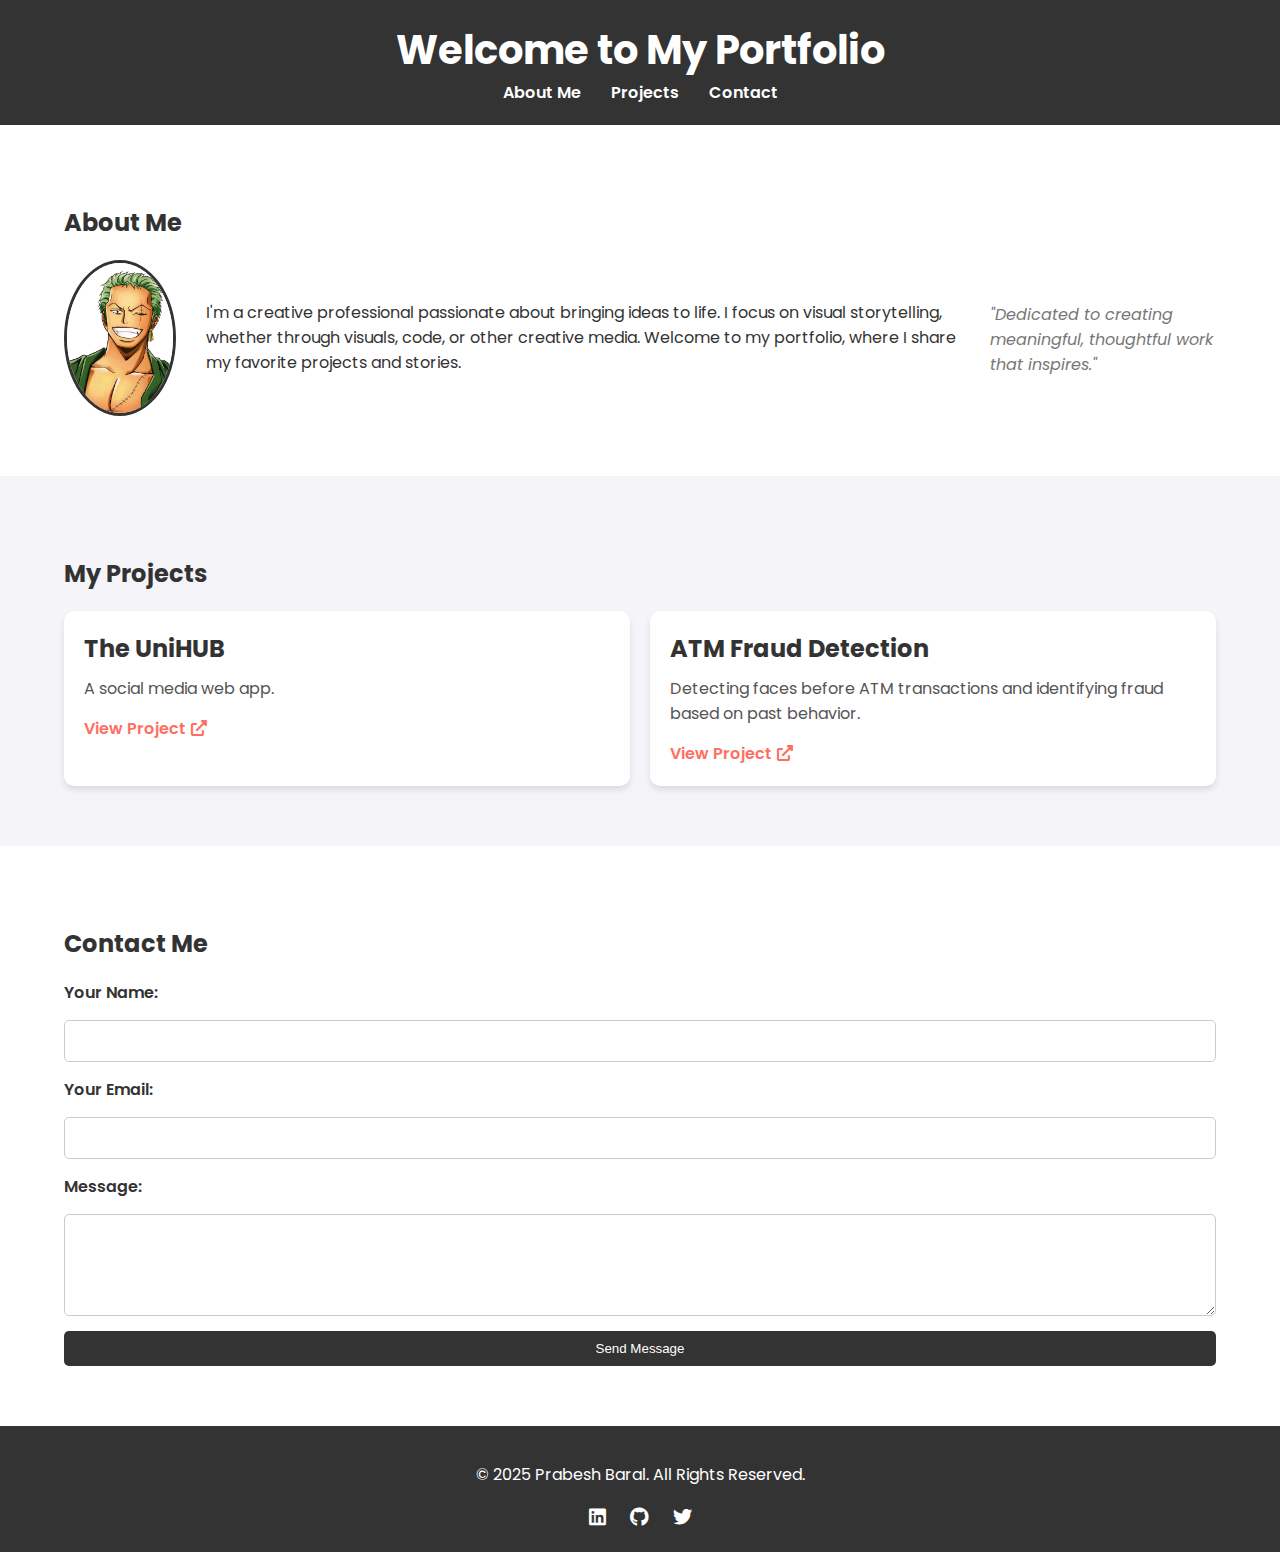
<file: index.html>
<!DOCTYPE html>
<html lang="en">
<head>
    <meta charset="UTF-8">
    <meta name="viewport" content="width=device-width, initial-scale=1.0">
    <meta name="description" content="Personal portfolio of Prabesh Baral">
    <title>Prabesh Baral - Portfolio</title>
    <link rel="stylesheet" href="styles.css">
    <link rel="stylesheet" href="https://cdnjs.cloudflare.com/ajax/libs/font-awesome/6.0.0/css/all.min.css">
    <link href="https://fonts.googleapis.com/css2?family=Poppins:wght@300;400;600&display=swap" rel="stylesheet">
</head>
<body>
    <header>
        <div class="container">
            <h1>Welcome to My Portfolio</h1>
            <nav>
                <ul>
                    <li><a href="#about">About Me</a></li>
                    <li><a href="#projects">Projects</a></li>
                    <li><a href="#contact">Contact</a></li>
                </ul>
            </nav>
        </div>
    </header>

    <section id="about">
        <div class="container">
            <h2>About Me</h2>
            <div class="profile">
                <img src="images/profile.jpg" alt="My Photo" class="profile-img">
                <p>I'm a creative professional passionate about bringing ideas to life. I focus on visual storytelling, whether through visuals, code, or other creative media. Welcome to my portfolio, where I share my favorite projects and stories.</p>
                <p class="dedication-line">"Dedicated to creating meaningful, thoughtful work that inspires."</p>
            </div>
        </div>
    </section>

    <section id="projects">
        <div class="container">
            <h2>My Projects</h2>
            <div class="project-list">
                <div class="project">
                    <h3>The UniHUB</h3>
                    <p>A social media web app.</p>
                    <a href="#" target="_blank" class="project-link">View Project <i class="fas fa-external-link-alt"></i></a>
                </div>
                <div class="project">
                    <h3>ATM Fraud Detection</h3>
                    <p>Detecting faces before ATM transactions and identifying fraud based on past behavior.</p>
                    <a href="#" target="_blank" class="project-link">View Project <i class="fas fa-external-link-alt"></i></a>
                </div>
                <!-- Add more projects as needed -->
            </div>
        </div>
    </section>

    <section id="contact">
        <div class="container">
            <h2>Contact Me</h2>
            <form action="mailto:prabeshbaral366@gmail.com" method="post" enctype="text/plain">
                <label for="name">Your Name:</label>
                <input type="text" id="name" name="name" required>
                
                <label for="email">Your Email:</label>
                <input type="email" id="email" name="email" required>
                
                <label for="message">Message:</label>
                <textarea id="message" name="message" rows="4" required></textarea>
                
                <button type="submit">Send Message</button>
            </form>
        </div>
    </section>

    <footer>
        <div class="container">
            <p>&copy; 2025 Prabesh Baral. All Rights Reserved.</p>
            <div class="social-links">
                <a href="#" target="_blank"><i class="fab fa-linkedin"></i></a>
                <a href="#" target="_blank"><i class="fab fa-github"></i></a>
                <a href="#" target="_blank"><i class="fab fa-twitter"></i></a>
            </div>
        </div>
    </footer>

    <script src="scripts.js"></script>
</body>
</html>
</file>
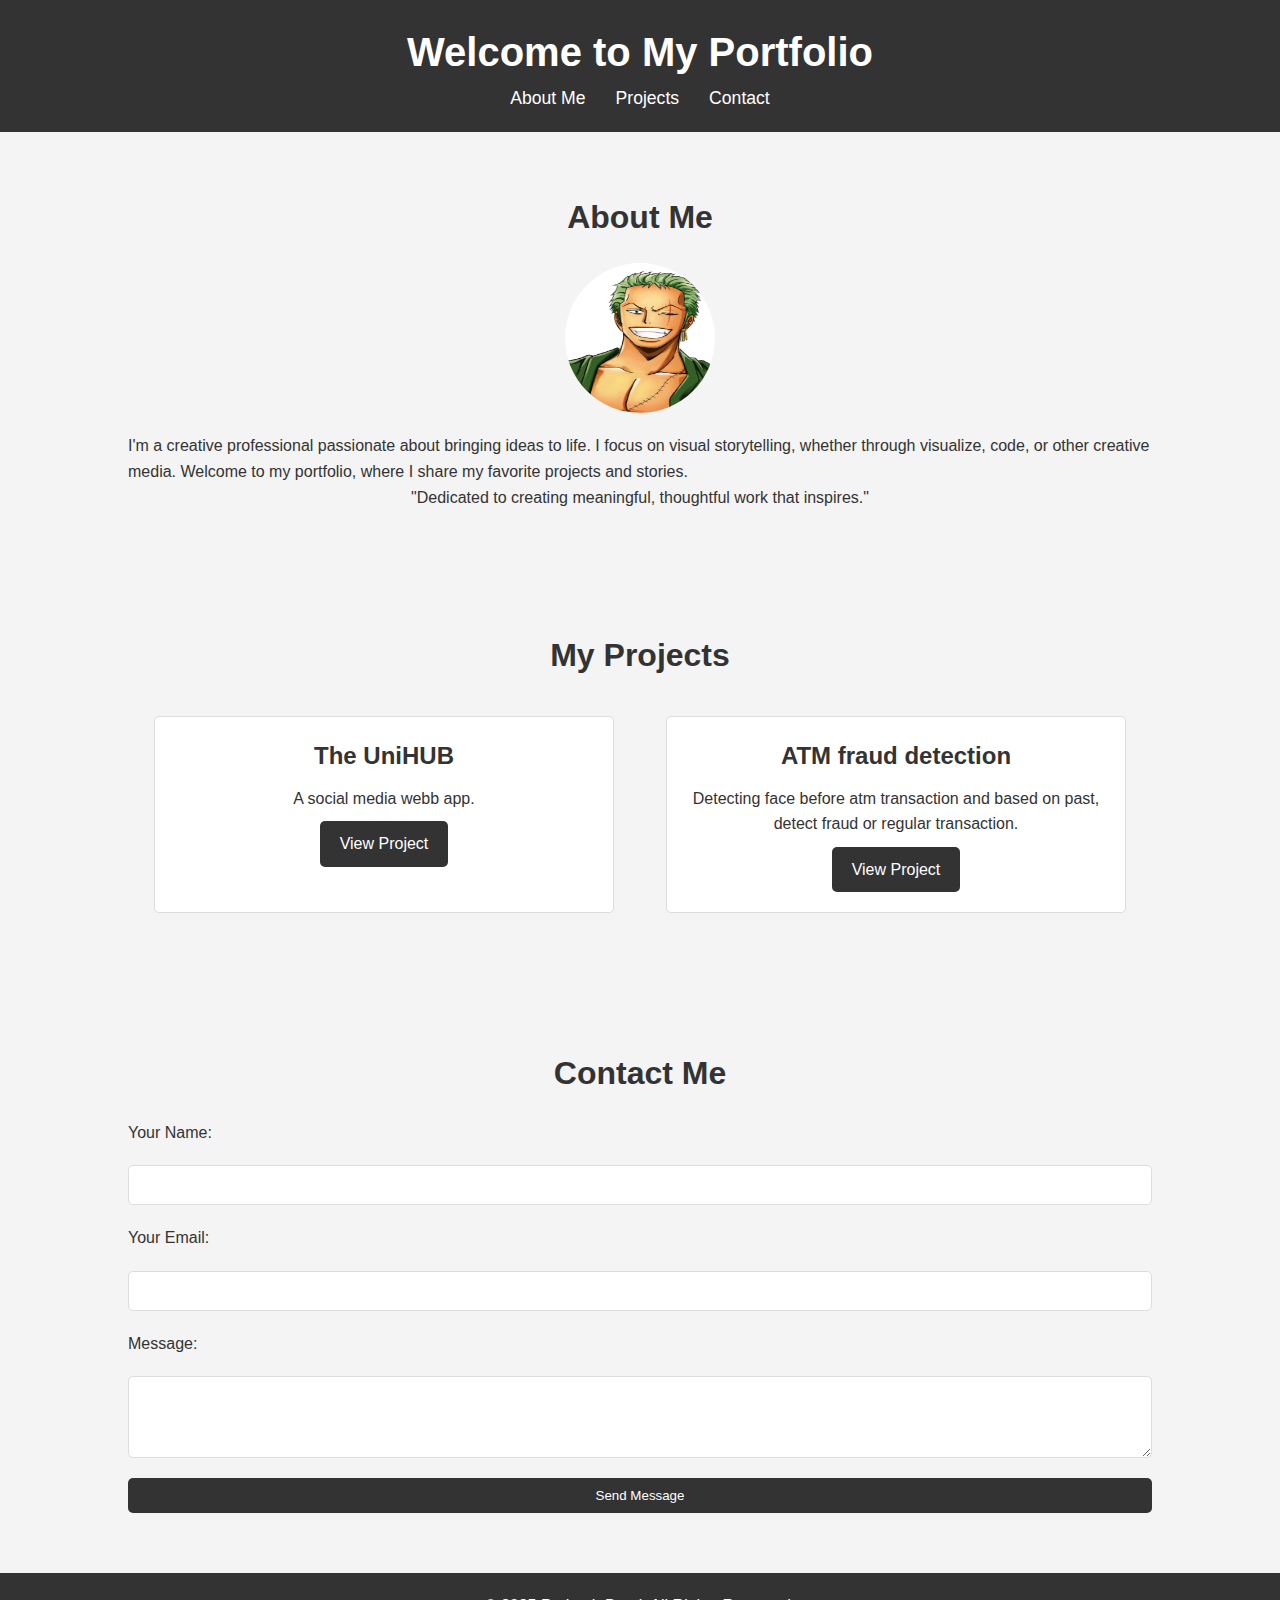
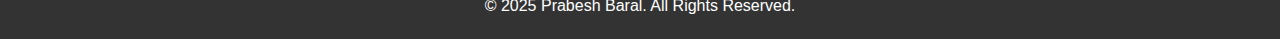
<file: portfolio/index.html>
<!DOCTYPE html>
<html lang="en">
<head>
    <meta charset="UTF-8">
    <meta name="viewport" content="width=device-width, initial-scale=1.0">
    <meta name="description" content="Personal portfolio of [Your Name]">
    <title>[Your Name] - Portfolio</title>
    <link rel="stylesheet" href="styles.css">
</head>
<body>
    <header>
        <div class="container">
            <h1>Welcome to My Portfolio</h1>
            <nav>
                <ul>
                    <li><a href="#about">About Me</a></li>
                    <li><a href="#projects">Projects</a></li>
                    <li><a href="#contact">Contact</a></li>
                </ul>
            </nav>
        </div>
    </header>

    <section id="about">
        <div class="container">
            <h2>About Me</h2>
            <div class="profile">
                <img src="images/profile.jpg" alt="My Photo" class="profile-img">
                <p>I'm a creative professional passionate about bringing ideas to life. I focus on visual storytelling, whether through visualize, code, or other creative media. Welcome to my portfolio, where I share my favorite projects and stories.</p>
            <p class="dedication-line">"Dedicated to creating meaningful, thoughtful work that inspires."</p>
        </div>
        </div>
    </section>

    <section id="projects">
        <div class="container">
            <h2>My Projects</h2>
            <div class="project-list">
                <div class="project">
                    <h3>The UniHUB</h3>
                    <p>A social media webb app.</p>
                    <a href="#" target="_blank">View Project</a>
                </div>
                <div class="project">
                    <h3>ATM fraud detection</h3>
                    <p>Detecting face before atm transaction and based on past, detect fraud or regular transaction.</p>
                    <a href="#" target="_blank">View Project</a>
                </div>
                <!-- Add more projects as needed -->
            </div>
        </div>
    </section>

    <section id="contact">
        <div class="container">
            <h2>Contact Me</h2>
            <form action="mailto:prabeshbaral366@gmail.com" method="post" enctype="text/plain">
                <label for="name">Your Name:</label>
                <input type="text" id="name" name="name" required>
                
                <label for="email">Your Email:</label>
                <input type="email" id="email" name="email" required>
                
                <label for="message">Message:</label>
                <textarea id="message" name="message" rows="4" required></textarea>
                
                <button type="submit">Send Message</button>
            </form>
        </div>
    </section>

    <footer>
        <div class="container">
            <p>&copy; 2025 Prabesh Baral. All Rights Reserved.</p>
        </div>
    </footer>
</body>
</html>
</file>
<file: styles.css>
/* General Styles */
body {
    font-family: 'Poppins', sans-serif;
    margin: 0;
    padding: 0;
    background-color: #f4f4f9;
    color: #333;
}

.container {
    width: 90%;
    max-width: 1200px;
    margin: 0 auto;
}

header {
    background: #333;
    color: #fff;
    padding: 20px 0;
    text-align: center;
}

header h1 {
    margin: 0;
    font-size: 2.5rem;
}

nav ul {
    list-style: none;
    padding: 0;
    margin: 0;
    display: flex;
    justify-content: center;
}

nav ul li {
    margin: 0 15px;
}

nav ul li a {
    color: #fff;
    text-decoration: none;
    font-weight: 600;
    transition: color 0.3s ease;
}

nav ul li a:hover {
    color: #ff6f61;
}

/* About Section */
#about {
    padding: 60px 0;
    background: #fff;
}

.profile {
    display: flex;
    align-items: center;
    gap: 30px;
}

.profile-img {
    width: 150px;
    height: 150px;
    border-radius: 50%;
    object-fit: cover;
    border: 3px solid #333;
}

.dedication-line {
    font-style: italic;
    color: #777;
    margin-top: 20px;
}

/* Projects Section */
#projects {
    padding: 60px 0;
    background: #f4f4f9;
}

.project-list {
    display: grid;
    grid-template-columns: repeat(auto-fit, minmax(300px, 1fr));
    gap: 20px;
}

.project {
    background: #fff;
    padding: 20px;
    border-radius: 10px;
    box-shadow: 0 4px 6px rgba(0, 0, 0, 0.1);
    transition: transform 0.3s ease, box-shadow 0.3s ease;
}

.project:hover {
    transform: translateY(-10px);
    box-shadow: 0 8px 12px rgba(0, 0, 0, 0.2);
}

.project h3 {
    margin: 0 0 10px;
    font-size: 1.5rem;
}

.project p {
    margin: 0 0 15px;
    color: #555;
}

.project-link {
    text-decoration: none;
    color: #ff6f61;
    font-weight: 600;
    display: inline-flex;
    align-items: center;
    gap: 5px;
}

.project-link:hover {
    color: #333;
}

/* Contact Section */
#contact {
    padding: 60px 0;
    background: #fff;
}

form {
    display: flex;
    flex-direction: column;
    gap: 15px;
}

form label {
    font-weight: 600;
}

form input, form textarea {
    padding: 10px;
    border: 1px solid #ccc;
    border-radius: 5px;
    font-family: 'Poppins', sans-serif;
}

form button {
    padding: 10px 20px;
    background: #333;
    color: #fff;
    border: none;
    border-radius: 5px;
    cursor: pointer;
    transition: background 0.3s ease;
}

form button:hover {
    background: #ff6f61;
}

/* Footer */
footer {
    background: #333;
    color: #fff;
    text-align: center;
    padding: 20px 0;
}

.social-links {
    margin-top: 10px;
}

.social-links a {
    color: #fff;
    margin: 0 10px;
    font-size: 1.2rem;
    transition: color 0.3s ease;
}

.social-links a:hover {
    color: #ff6f61;
}

/* Animation Styles */
section {
    opacity: 0;
    transform: translateY(50px);
    transition: opacity 0.6s ease-out, transform 0.6s ease-out;
}

section.visible {
    opacity: 1;
    transform: translateY(0);
}
</file>
<file: portfolio/styles.css>
* {
    margin: 0;
    padding: 0;
    box-sizing: border-box;
}

body {
    font-family: Arial, sans-serif;
    line-height: 1.6;
    color: #333;
    background-color: #f4f4f4;
}

.container {
    width: 80%;
    margin: 0 auto;
}

header {
    background-color: #333;
    color: white;
    padding: 20px 0;
}

header h1 {
    text-align: center;
    font-size: 2.5em;
}

nav ul {
    display: flex;
    justify-content: center;
    list-style: none;
    padding: 0;
}

nav ul li {
    margin: 0 15px;
}

nav ul li a {
    color: white;
    text-decoration: none;
    font-size: 1.1em;
}

nav ul li a:hover {
    text-decoration: underline;
}

section {
    padding: 60px 0;
}

h2 {
    text-align: center;
    font-size: 2em;
    margin-bottom: 20px;
}

.profile {
    display: flex;
    align-items: center;
    justify-content: center;
    flex-direction: column;
}

.profile-img {
    width: 150px;
    height: 150px;
    border-radius: 50%;
    margin-bottom: 20px;
}

.project-list {
    display: flex;
    flex-wrap: wrap;
    justify-content: space-around;
}

.project {
    background-color: white;
    border: 1px solid #ddd;
    border-radius: 5px;
    margin: 15px;
    padding: 20px;
    width: 45%;
    text-align: center;
}

.project h3 {
    font-size: 1.5em;
    margin-bottom: 10px;
}

.project a {
    display: inline-block;
    margin-top: 10px;
    text-decoration: none;
    background-color: #333;
    color: white;
    padding: 10px 20px;
    border-radius: 5px;
}

.project a:hover {
    background-color: #555;
}

form {
    display: grid;
    grid-template-columns: 1fr;
    gap: 20px;
}

form input, form textarea {
    padding: 10px;
    font-size: 1em;
    border: 1px solid #ddd;
    border-radius: 5px;
}

button {
    padding: 10px 20px;
    background-color: #333;
    color: white;
    border: none;
    border-radius: 5px;
    cursor: pointer;
}

button:hover {
    background-color: #555;
}

footer {
    background-color: #333;
    color: white;
    text-align: center;
    padding: 20px 0;
}
</file>
